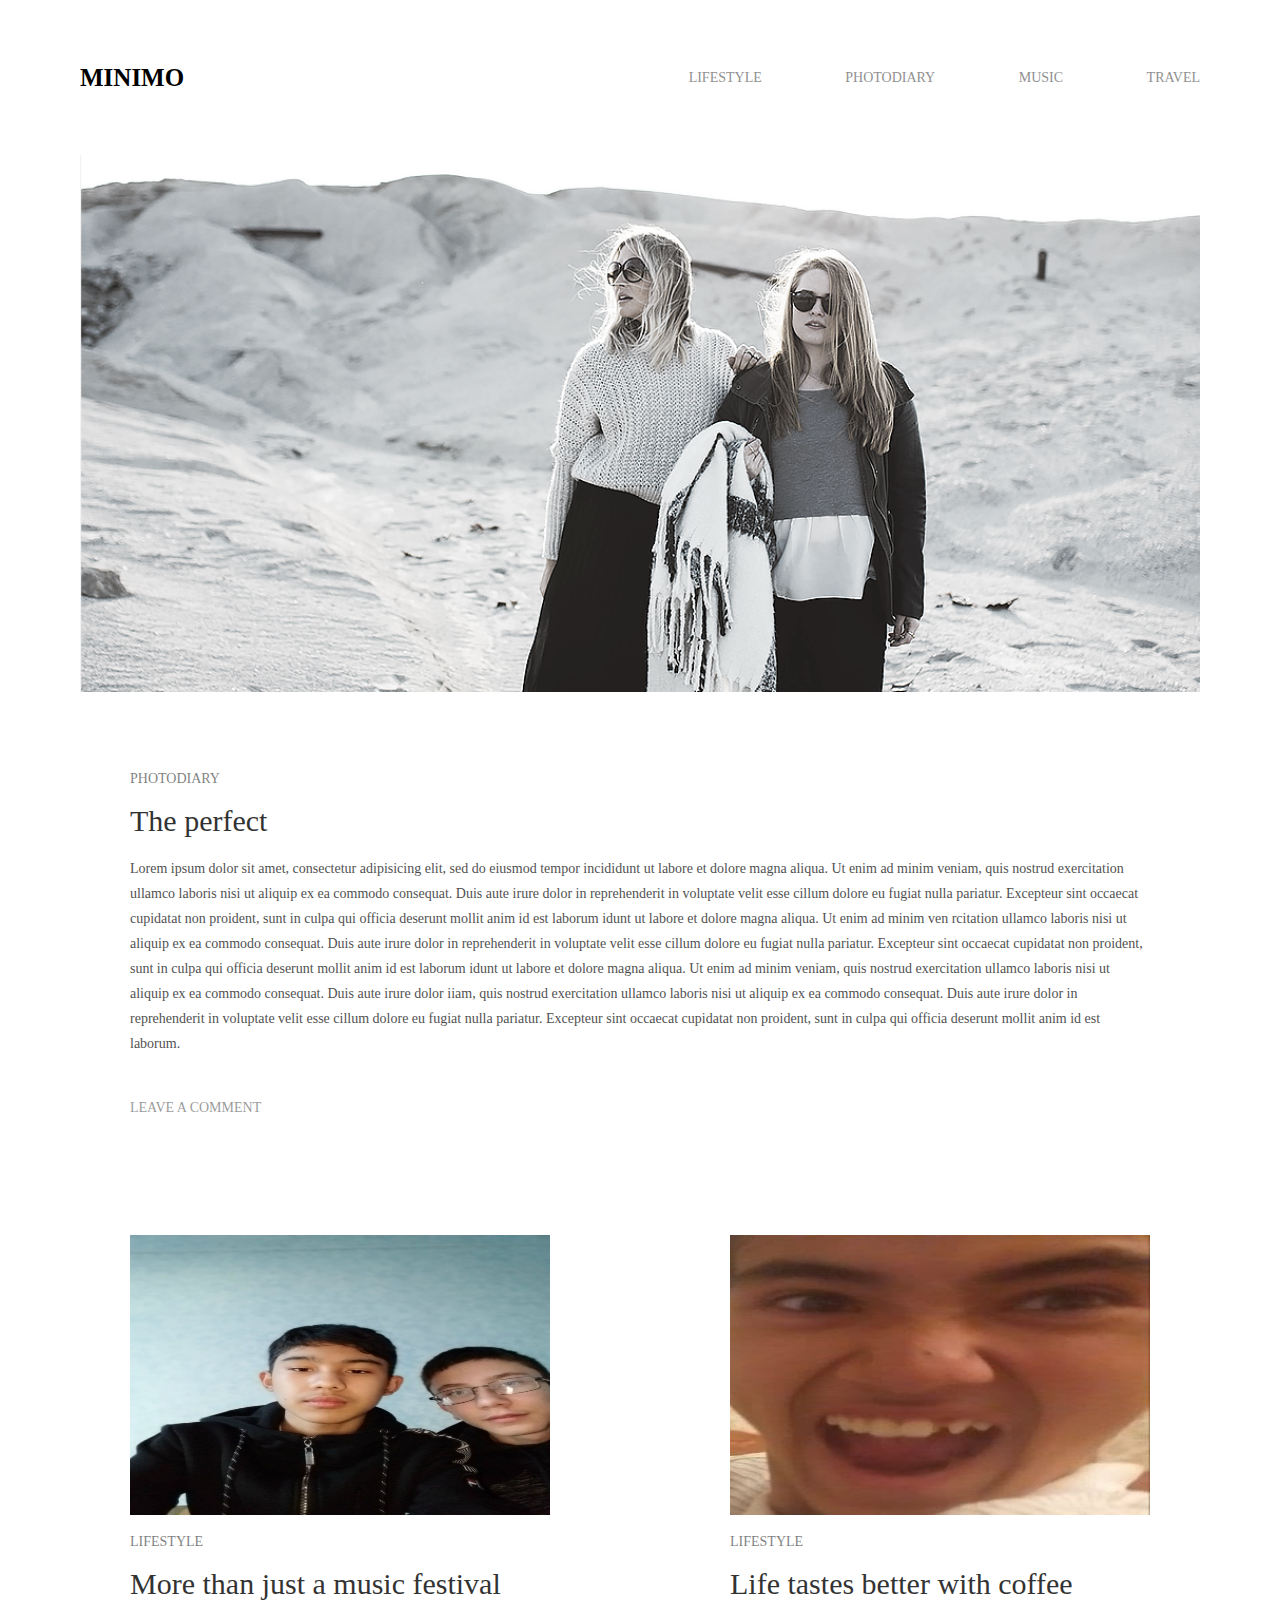
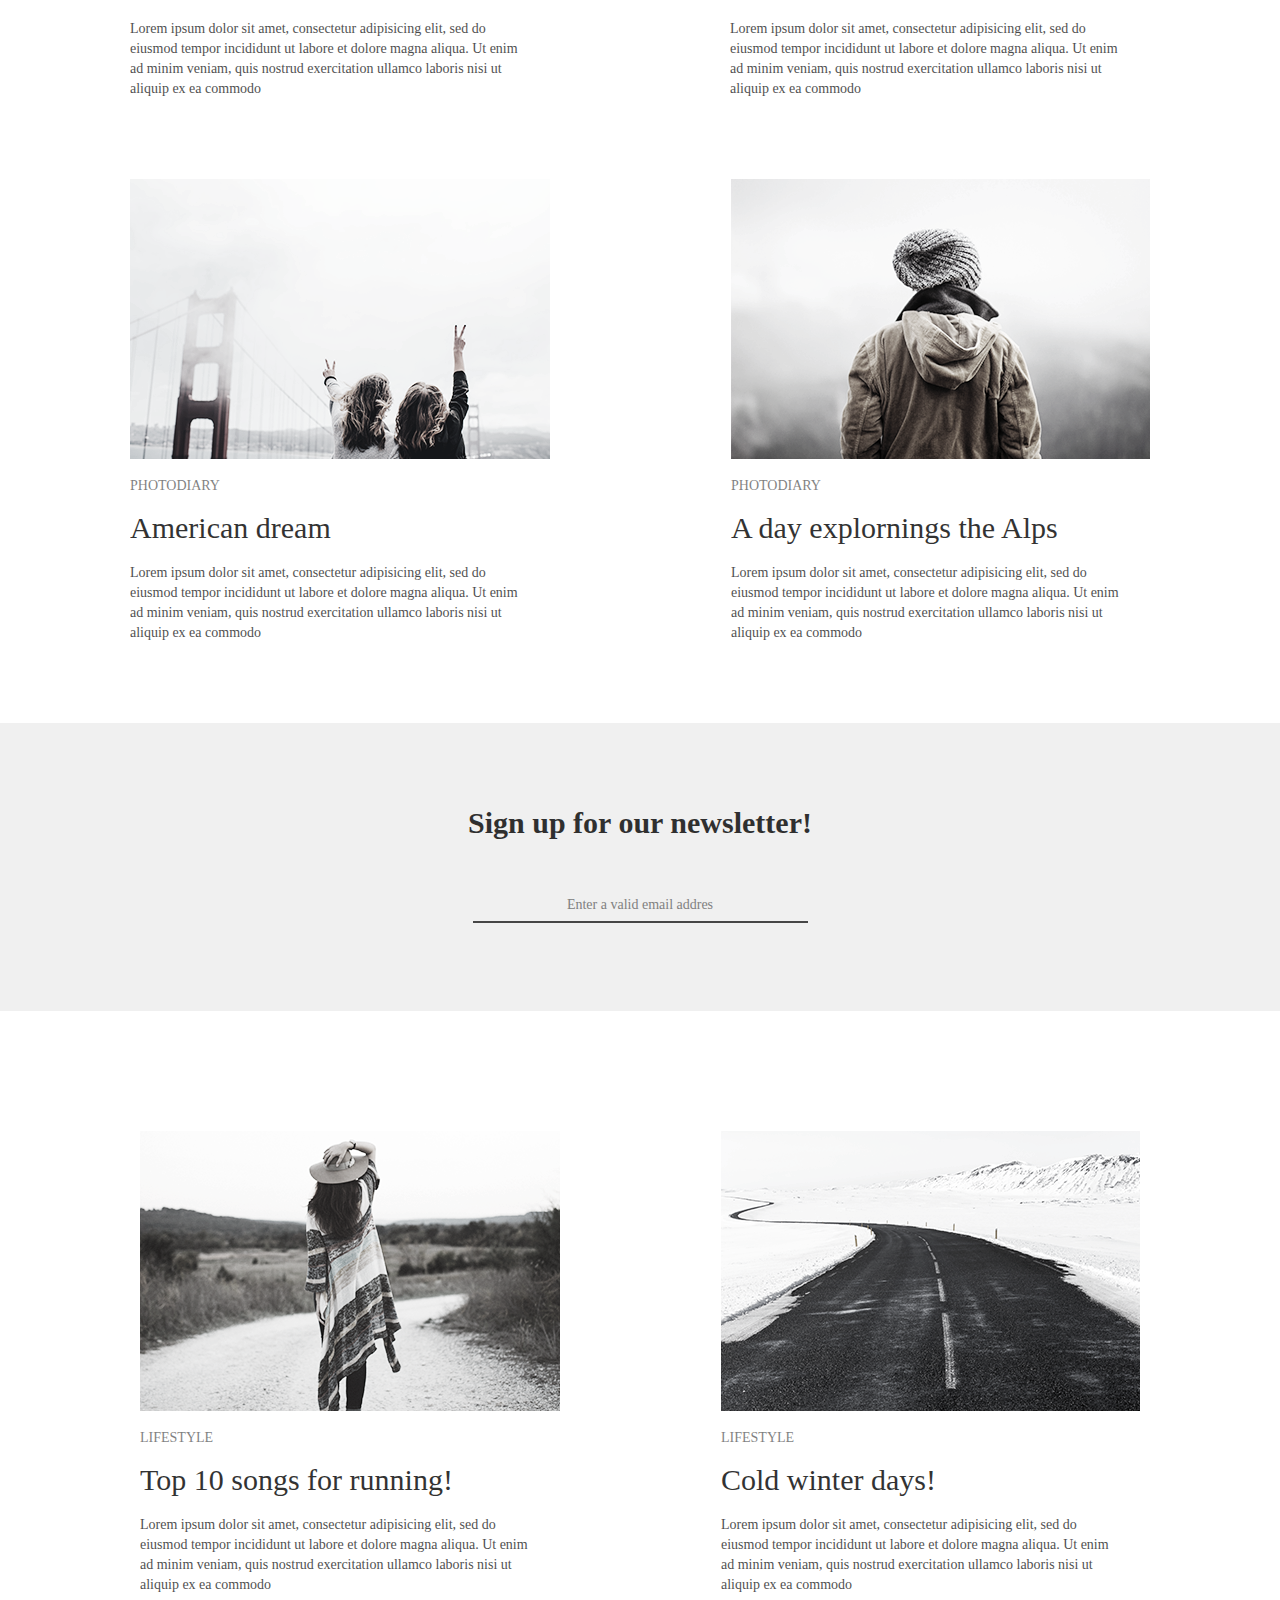
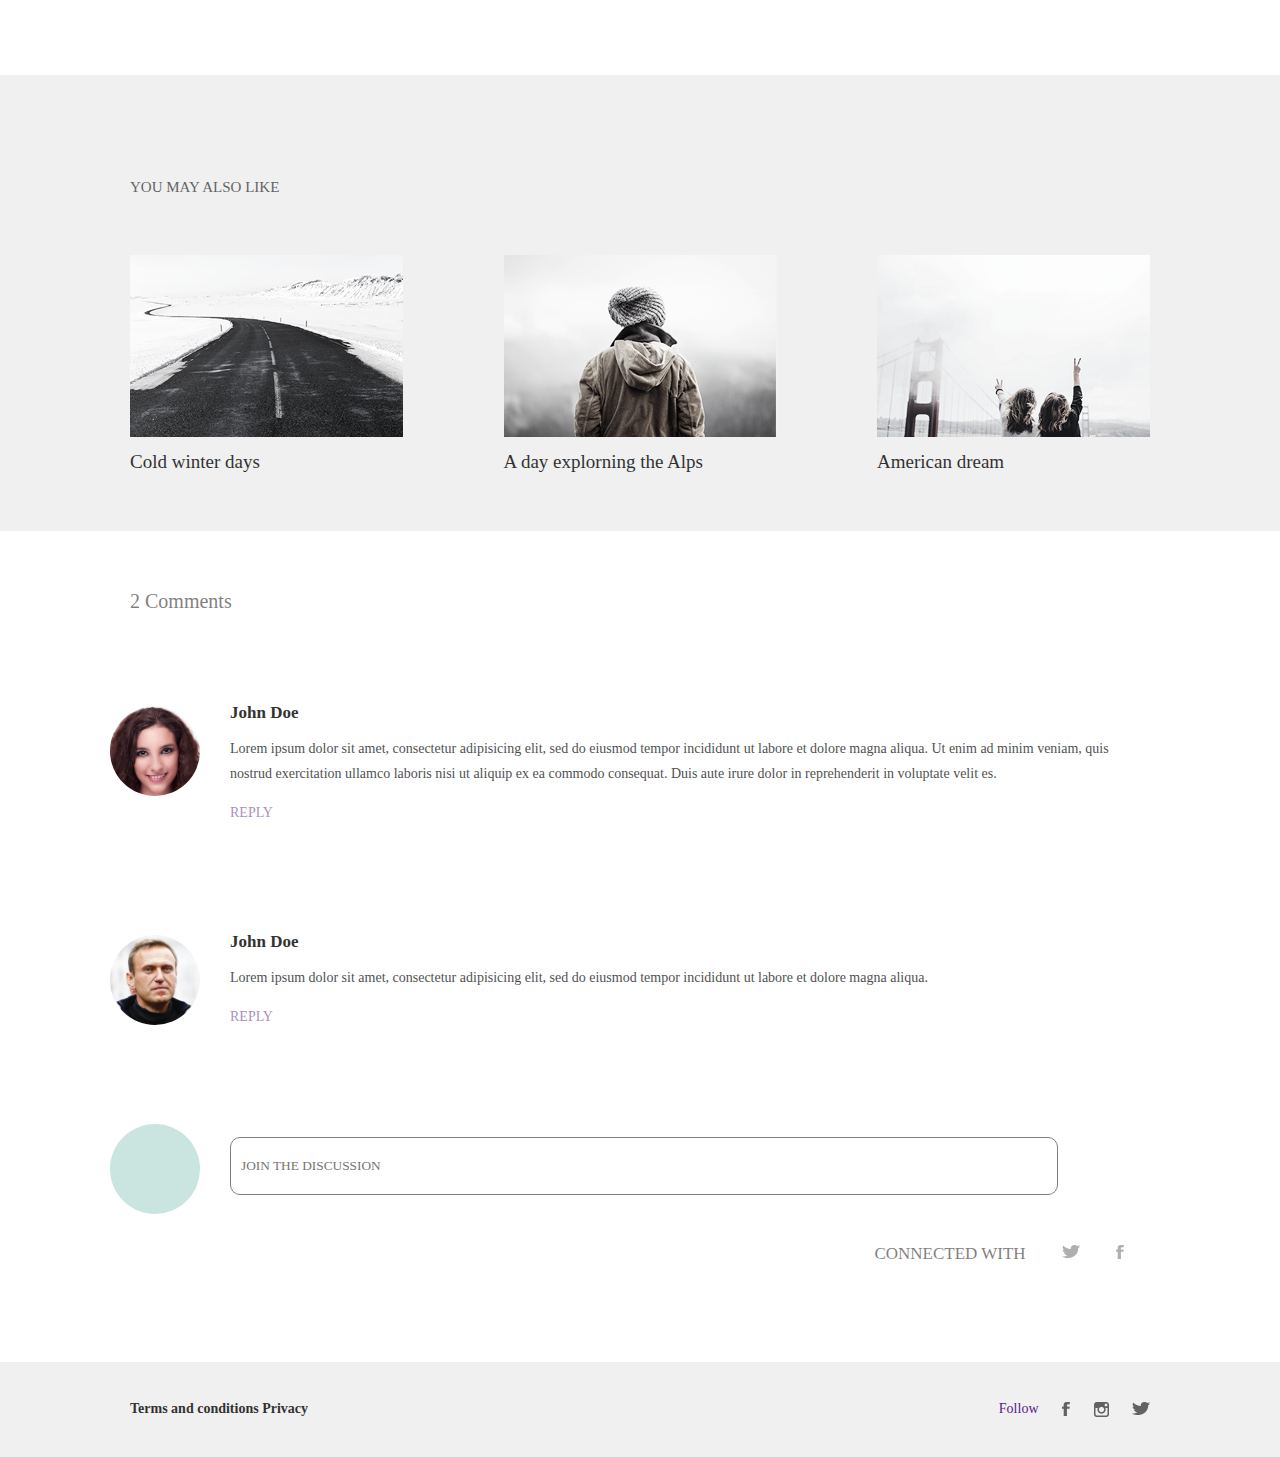
<file: index.html>
<!DOCTYPE html>
<html>
<head>
	<title>minimo</title>
	<link rel="stylesheet" type="text/css" href="minimo.css">
</head>
<body>
	<div class="header">
		<div class="wrapper">
			<div class="header_flex">
				<div class="MINIMO_TITLE">MINIMO</div>
				<div class="head_links">
					<a href="">LIFESTYLE</a>
					<a href="">PHOTODIARY</a>
					<a href="">MUSIC</a>
					<a href="">TRAVEL</a>
				</div>
			</div>
		</div>
	</div>
	<div class="img_box">
		<div class="wrapper">
			<img src="image.png" width="100%">
		</div>
	</div>
	<div class="Some text">
		<div class="small_wrapper">
			<div class="The_perfect_div">
				<div class="small_title">PHOTODIARY</div>
				<div class="big_title">The perfect </div>
				<div class="lorem">Lorem ipsum dolor sit amet, consectetur adipisicing elit, sed do eiusmod
				tempor incididunt ut labore et dolore magna aliqua. Ut enim ad minim veniam,
				quis nostrud exercitation ullamco laboris nisi ut aliquip ex ea commodo
				consequat. Duis aute irure dolor in reprehenderit in voluptate velit esse
				cillum dolore eu fugiat nulla pariatur. Excepteur sint occaecat cupidatat non
				proident, sunt in culpa qui officia deserunt mollit anim id est laborum idunt ut labore et dolore magna aliqua. Ut enim ad minim ven
				rcitation ullamco laboris nisi ut aliquip ex ea commodo
				consequat. Duis aute irure dolor in reprehenderit in voluptate velit esse
				cillum dolore eu fugiat nulla pariatur. Excepteur sint occaecat cupidatat non
				proident, sunt in culpa qui officia deserunt mollit anim id est laborum idunt ut labore et dolore magna aliqua. Ut enim ad minim veniam,
				quis nostrud exercitation ullamco laboris nisi ut aliquip ex ea commodo
				consequat. Duis aute irure dolor iiam,
				quis nostrud exercitation ullamco laboris nisi ut aliquip ex ea commodo
				consequat. Duis aute irure dolor in reprehenderit in voluptate velit esse
				cillum dolore eu fugiat nulla pariatur. Excepteur sint occaecat cupidatat non
				proident, sunt in culpa qui officia deserunt mollit anim id est laborum.</div>
				<div class="low_title">LEAVE A COMMENT</div>
			</div>
		</div>
	</div>
	<div class="images">
		<div class="small_wrapper">
			<div class="imgs_box">
				<div class="imgs_flex">
					<div>
						<img src="image2.png" width="420px" height="280">
						<div class="imgs_small_title">LIFESTYLE</div>
						<div class="imgs_big_title">More than just a music festival </div>
						<div class="imgs_lorem">Lorem ipsum dolor sit amet, consectetur adipisicing elit, sed do eiusmod
						tempor incididunt ut labore et dolore magna aliqua. Ut enim ad minim veniam,
						quis nostrud exercitation ullamco laboris nisi ut aliquip ex ea commodo</div>
					</div>
					<div>
						<img src="image3.png"  width="420px" height="280">
						<div class="imgs_small_title">LIFESTYLE</div>
						<div class="imgs_big_title">Life tastes better with coffee</div>
						<div class="imgs_lorem">Lorem ipsum dolor sit amet, consectetur adipisicing elit, sed do eiusmod
						tempor incididunt ut labore et dolore magna aliqua. Ut enim ad minim veniam,
						quis nostrud exercitation ullamco laboris nisi ut aliquip ex ea commodo</div>
					</div>
				</div>
			</div>
			<div class="imgs_box">
				<div class="imgs_flex">
					<div>
						<img src="image4.png" width="100%;">
						<div class="imgs_small_title">PHOTODIARY</div>
						<div class="imgs_big_title">American dream</div>
						<div class="imgs_lorem">Lorem ipsum dolor sit amet, consectetur adipisicing elit, sed do eiusmod
						tempor incididunt ut labore et dolore magna aliqua. Ut enim ad minim veniam,
						quis nostrud exercitation ullamco laboris nisi ut aliquip ex ea commodo</div>
					</div>
					<div>
						<img src="image5.png" width="100%;">
						<div class="imgs_small_title">PHOTODIARY</div>
						<div class="imgs_big_title">A day explornings the Alps</div>
						<div class="imgs_lorem">Lorem ipsum dolor sit amet, consectetur adipisicing elit, sed do eiusmod
						tempor incididunt ut labore et dolore magna aliqua. Ut enim ad minim veniam,
						quis nostrud exercitation ullamco laboris nisi ut aliquip ex ea commodo</div>
					</div>
				</div>
			</div>
		</div>
	</div>
	<div class="bg_grey">
		<div class="wrapper">
			<div class="grey_content">
				<div class="grey_title">Sign up for our newsletter!</div>
				<div class="input">Enter a valid email addres</div>
				<div class="line"></div>
			</div>
		</div>
	</div>
	<div class="imgs_box">
		<div class="small_wrapper">
		<div class="imgs_flex">
			<div>
				<img src="image6.png" width="100%;">
				<div class="imgs_small_title">LIFESTYLE</div>
				<div class="imgs_big_title">Top 10 songs for running!</div>
				<div class="imgs_lorem">Lorem ipsum dolor sit amet, consectetur adipisicing elit, sed do eiusmod
					tempor incididunt ut labore et dolore magna aliqua. Ut enim ad minim veniam,
				quis nostrud exercitation ullamco laboris nisi ut aliquip ex ea commodo</div>
			</div>
			<div>
				<img src="image7.png" width="100%;">
				<div class="imgs_small_title">LIFESTYLE</div>
				<div class="imgs_big_title">Cold winter days!</div>
				<div class="imgs_lorem">Lorem ipsum dolor sit amet, consectetur adipisicing elit, sed do eiusmod
				tempor incididunt ut labore et dolore magna aliqua. Ut enim ad minim veniam,
				quis nostrud exercitation ullamco laboris nisi ut aliquip ex ea commodo</div>
			</div>
		</div>
		</div>
	</div>
	<div class="bg_grey2">
		<div class="small_wrapper">
			<div class="bg_grey2_title">YOU MAY ALSO LIKE</div>
			<div class="bg_grey2_flex">
				<div class="item1">
					<img src="image9.png" width="100%">
					<div class="low_text">Cold winter days</div>
				</div>
				<div class="item2">
					<img src="image10.png" width="100%">
					<div class="low_text">A day explorning the Alps</div>
				</div>
				<div class="item3">
					<img src="image11.png" width="100%">
					<div class="low_text">American dream</div>
				</div>
			</div>
		</div>
	</div>
	<div class="comments">
		<div class="small_wrapper">
			<div class="comments_title">2 Comments</div>
				<div class="comments_container">
					<div class="person_comment_item1">
							<div class="person_name">John Doe</div>
							<div class="comment">Lorem ipsum dolor sit amet, consectetur adipisicing elit, sed do eiusmod
							tempor incididunt ut labore et dolore magna aliqua. Ut enim ad minim veniam,
							quis nostrud exercitation ullamco laboris nisi ut aliquip ex ea commodo
							consequat. Duis aute irure dolor in reprehenderit in voluptate velit es.</div>
							<div class="btn_reply"><a href="">REPLY</a></div>
					</div>
					<div class="person_comment_item2">
							<div class="person_name">John Doe</div>
							<div class="comment">Lorem ipsum dolor sit amet, consectetur adipisicing elit, sed do eiusmod
							tempor incididunt ut labore et dolore magna aliqua.</div>
							<div class="btn_reply"><a href="">REPLY</a></div>
					</div>
					<div class="person_comment_item3">
						<input type="text" name="" class="input2" placeholder="JOIN THE DISCUSSION">
					</div>
				</div>
			<div class="connected_with">
				<div class="connected_item"><p>CONNECTED WITH</p></div>
				<div class="connected_item"><img src="twitter.png"></div>
				<div class="connected_item"><img src="facebook.png"></div>
			</div>
		</div>
	</div>
	<div class="footer">
		<div class="small_wrapper">
			<div class="footer_flex">
				<div class="left-item">Terms and conditions Privacy</div>
				<div class="right-item">
					<a href="">Follow</a>
					<a href=""><img src="facebook.png"></a>
					<a href=""><img src="instagram.png"></a>
					<a href=""><img src="twitter.png"></a>
				</div>
			</div>
		</div>
	</div>
</body>
</html>
</file>
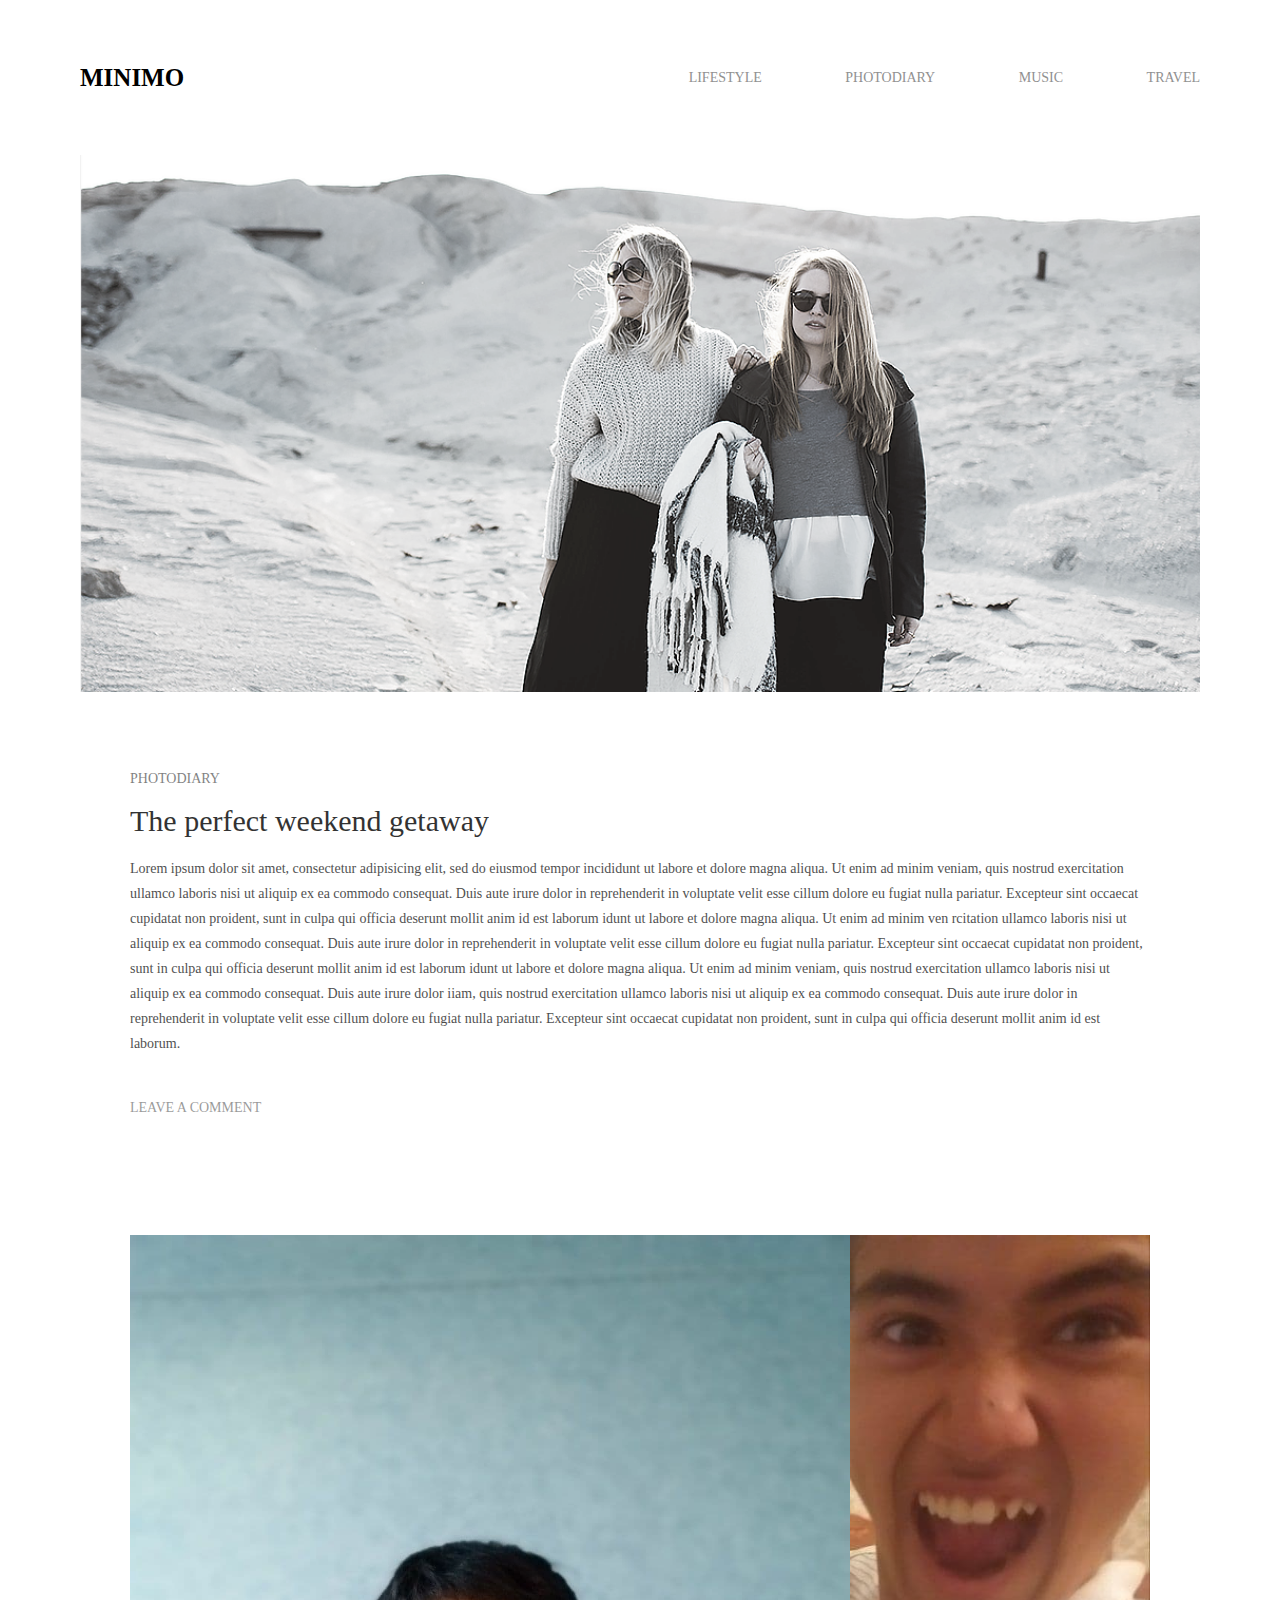
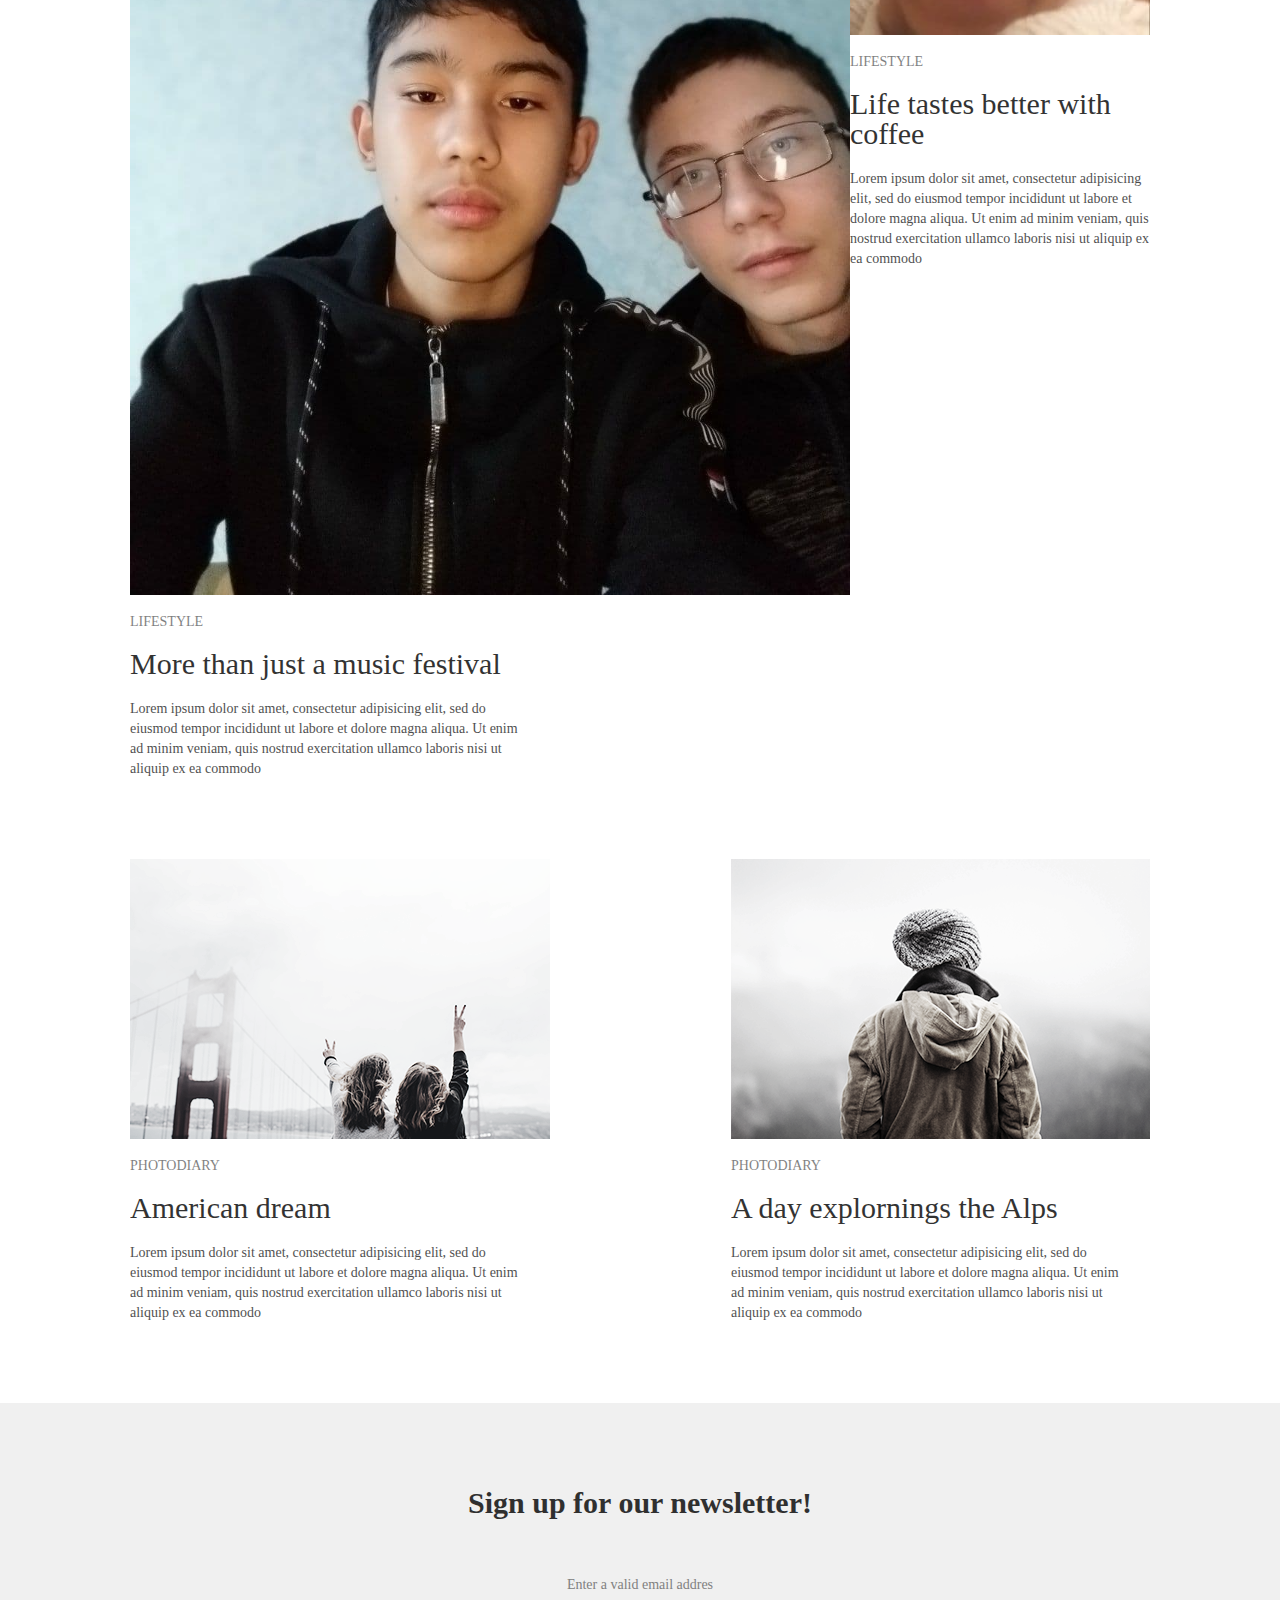
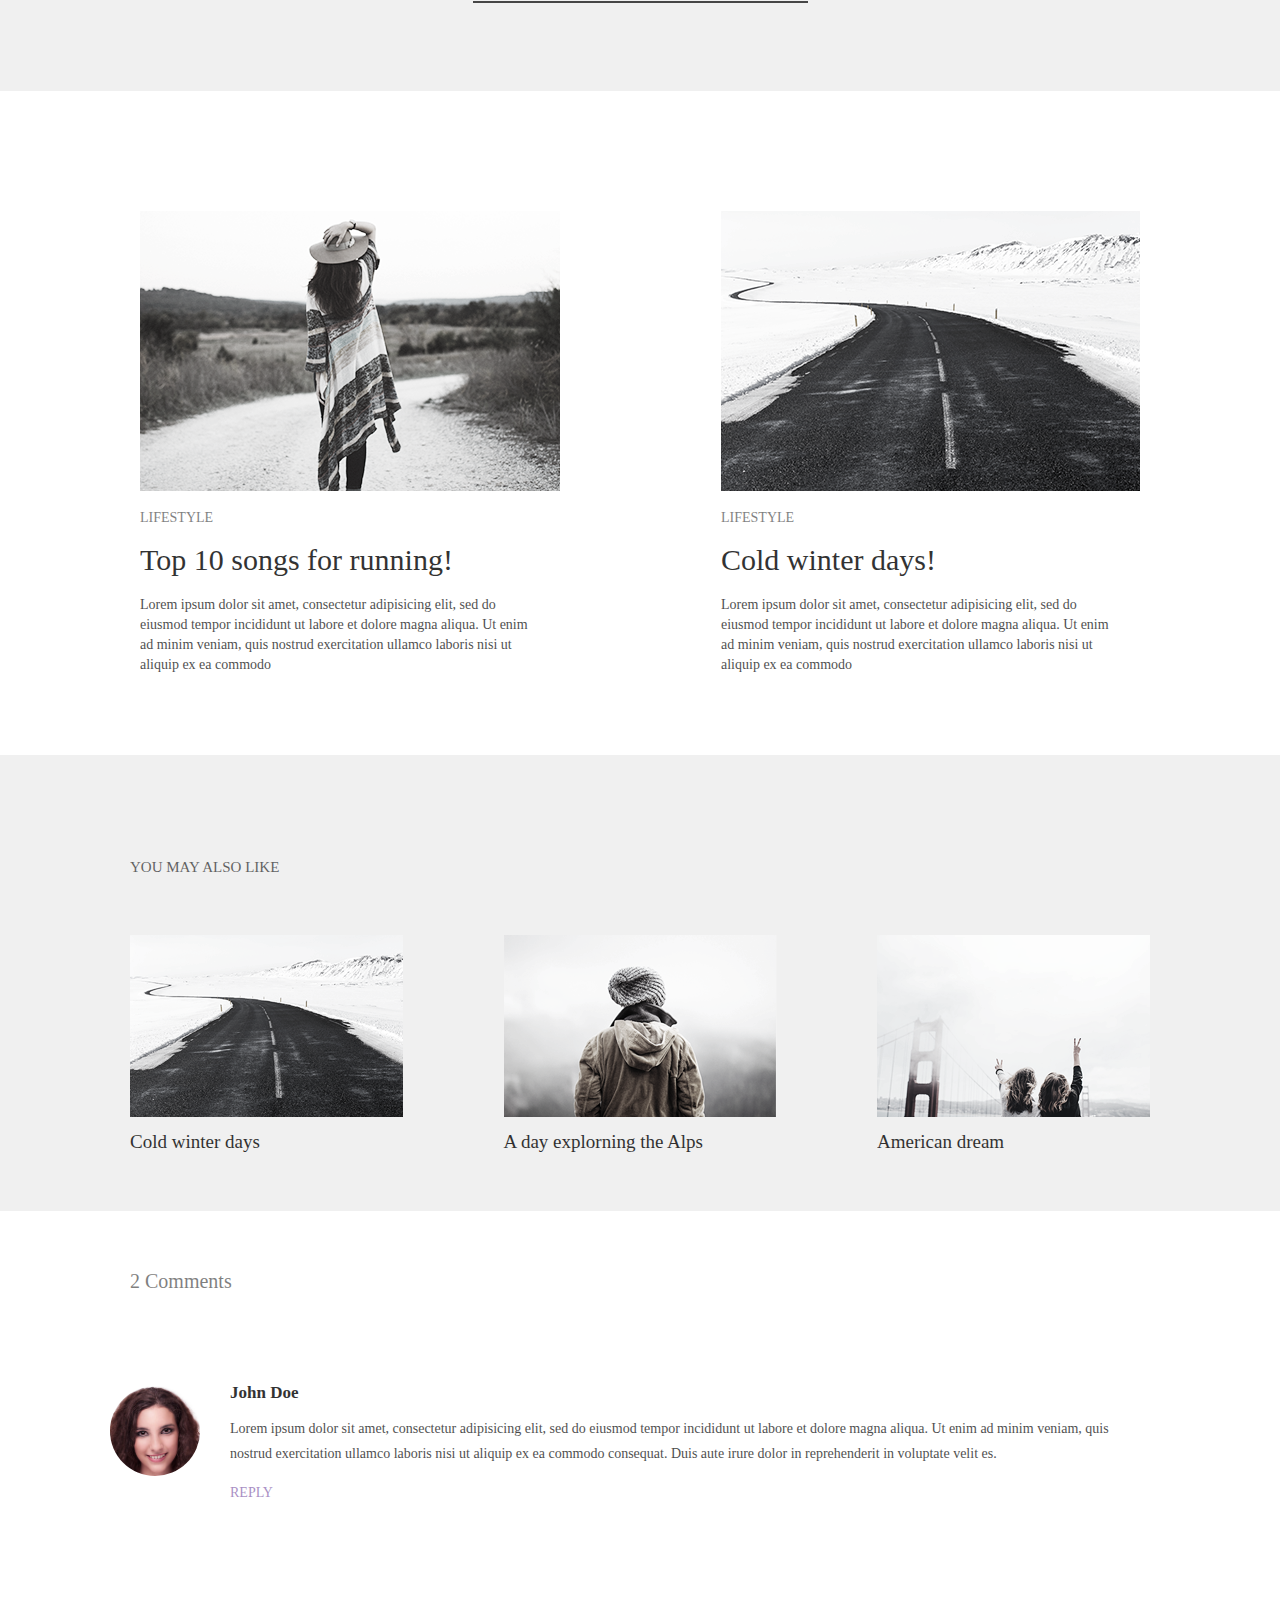
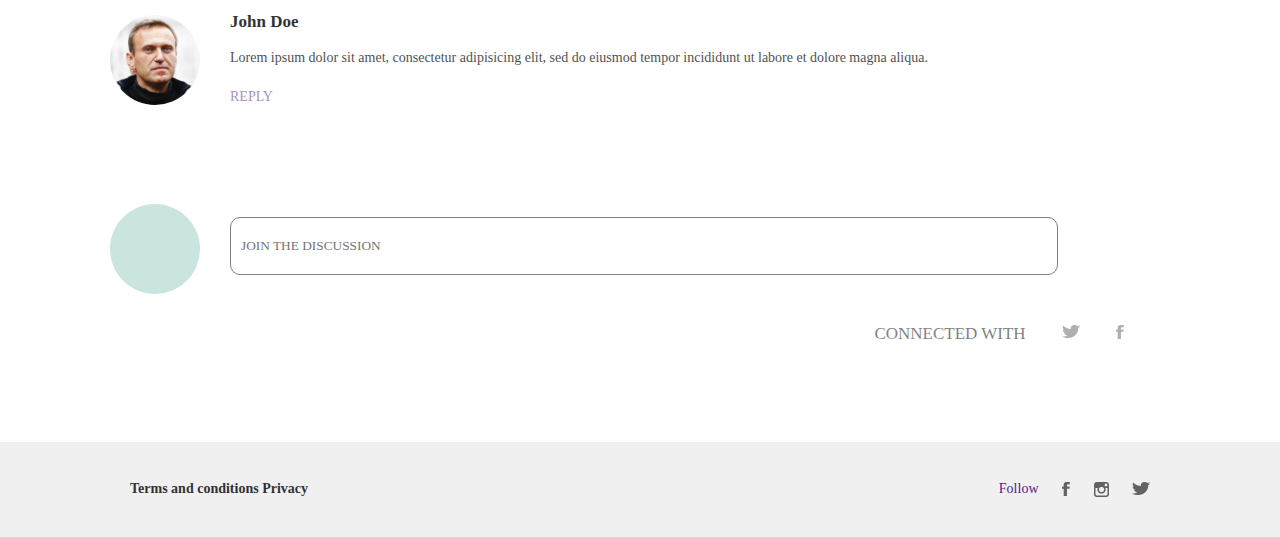
<file: minimo.html>
<!DOCTYPE html>
<html>
<head>
	<title>minimo</title>
	<link rel="stylesheet" type="text/css" href="minimo.css">
</head>
<body>
	<div class="header">
		<div class="wrapper">
			<div class="header_flex">
				<div class="MINIMO_TITLE">MINIMO</div>
				<div class="head_links">
					<a href="">LIFESTYLE</a>
					<a href="">PHOTODIARY</a>
					<a href="">MUSIC</a>
					<a href="">TRAVEL</a>
				</div>
			</div>
		</div>
	</div>
	<div class="img_box">
		<div class="wrapper">
			<img src="image.png" width="100%">
		</div>
	</div>
	<div class="Some text">
		<div class="small_wrapper">
			<div class="The_perfect_div">
				<div class="small_title">PHOTODIARY</div>
				<div class="big_title">The perfect weekend getaway</div>
				<div class="lorem">Lorem ipsum dolor sit amet, consectetur adipisicing elit, sed do eiusmod
				tempor incididunt ut labore et dolore magna aliqua. Ut enim ad minim veniam,
				quis nostrud exercitation ullamco laboris nisi ut aliquip ex ea commodo
				consequat. Duis aute irure dolor in reprehenderit in voluptate velit esse
				cillum dolore eu fugiat nulla pariatur. Excepteur sint occaecat cupidatat non
				proident, sunt in culpa qui officia deserunt mollit anim id est laborum idunt ut labore et dolore magna aliqua. Ut enim ad minim ven
				rcitation ullamco laboris nisi ut aliquip ex ea commodo
				consequat. Duis aute irure dolor in reprehenderit in voluptate velit esse
				cillum dolore eu fugiat nulla pariatur. Excepteur sint occaecat cupidatat non
				proident, sunt in culpa qui officia deserunt mollit anim id est laborum idunt ut labore et dolore magna aliqua. Ut enim ad minim veniam,
				quis nostrud exercitation ullamco laboris nisi ut aliquip ex ea commodo
				consequat. Duis aute irure dolor iiam,
				quis nostrud exercitation ullamco laboris nisi ut aliquip ex ea commodo
				consequat. Duis aute irure dolor in reprehenderit in voluptate velit esse
				cillum dolore eu fugiat nulla pariatur. Excepteur sint occaecat cupidatat non
				proident, sunt in culpa qui officia deserunt mollit anim id est laborum.</div>
				<div class="low_title">LEAVE A COMMENT</div>
			</div>
		</div>
	</div>
	<div class="images">
		<div class="small_wrapper">
			<div class="imgs_box">
				<div class="imgs_flex">
					<div>
						<img src="image2.png" width="100%;">
						<div class="imgs_small_title">LIFESTYLE</div>
						<div class="imgs_big_title">More than just a music festival </div>
						<div class="imgs_lorem">Lorem ipsum dolor sit amet, consectetur adipisicing elit, sed do eiusmod
						tempor incididunt ut labore et dolore magna aliqua. Ut enim ad minim veniam,
						quis nostrud exercitation ullamco laboris nisi ut aliquip ex ea commodo</div>
					</div>
					<div>
						<img src="image3.png" width="100%;">
						<div class="imgs_small_title">LIFESTYLE</div>
						<div class="imgs_big_title">Life tastes better with coffee</div>
						<div class="imgs_lorem">Lorem ipsum dolor sit amet, consectetur adipisicing elit, sed do eiusmod
						tempor incididunt ut labore et dolore magna aliqua. Ut enim ad minim veniam,
						quis nostrud exercitation ullamco laboris nisi ut aliquip ex ea commodo</div>
					</div>
				</div>
			</div>
			<div class="imgs_box">
				<div class="imgs_flex">
					<div>
						<img src="image4.png" width="100%;">
						<div class="imgs_small_title">PHOTODIARY</div>
						<div class="imgs_big_title">American dream</div>
						<div class="imgs_lorem">Lorem ipsum dolor sit amet, consectetur adipisicing elit, sed do eiusmod
						tempor incididunt ut labore et dolore magna aliqua. Ut enim ad minim veniam,
						quis nostrud exercitation ullamco laboris nisi ut aliquip ex ea commodo</div>
					</div>
					<div>
						<img src="image5.png" width="100%;">
						<div class="imgs_small_title">PHOTODIARY</div>
						<div class="imgs_big_title">A day explornings the Alps</div>
						<div class="imgs_lorem">Lorem ipsum dolor sit amet, consectetur adipisicing elit, sed do eiusmod
						tempor incididunt ut labore et dolore magna aliqua. Ut enim ad minim veniam,
						quis nostrud exercitation ullamco laboris nisi ut aliquip ex ea commodo</div>
					</div>
				</div>
			</div>
		</div>
	</div>
	<div class="bg_grey">
		<div class="wrapper">
			<div class="grey_content">
				<div class="grey_title">Sign up for our newsletter!</div>
				<div class="input">Enter a valid email addres</div>
				<div class="line"></div>
			</div>
		</div>
	</div>
	<div class="imgs_box">
		<div class="small_wrapper">
		<div class="imgs_flex">
			<div>
				<img src="image6.png" width="100%;">
				<div class="imgs_small_title">LIFESTYLE</div>
				<div class="imgs_big_title">Top 10 songs for running!</div>
				<div class="imgs_lorem">Lorem ipsum dolor sit amet, consectetur adipisicing elit, sed do eiusmod
					tempor incididunt ut labore et dolore magna aliqua. Ut enim ad minim veniam,
				quis nostrud exercitation ullamco laboris nisi ut aliquip ex ea commodo</div>
			</div>
			<div>
				<img src="image7.png" width="100%;">
				<div class="imgs_small_title">LIFESTYLE</div>
				<div class="imgs_big_title">Cold winter days!</div>
				<div class="imgs_lorem">Lorem ipsum dolor sit amet, consectetur adipisicing elit, sed do eiusmod
				tempor incididunt ut labore et dolore magna aliqua. Ut enim ad minim veniam,
				quis nostrud exercitation ullamco laboris nisi ut aliquip ex ea commodo</div>
			</div>
		</div>
		</div>
	</div>
	<div class="bg_grey2">
		<div class="small_wrapper">
			<div class="bg_grey2_title">YOU MAY ALSO LIKE</div>
			<div class="bg_grey2_flex">
				<div class="item1">
					<img src="image9.png" width="100%">
					<div class="low_text">Cold winter days</div>
				</div>
				<div class="item2">
					<img src="image10.png" width="100%">
					<div class="low_text">A day explorning the Alps</div>
				</div>
				<div class="item3">
					<img src="image11.png" width="100%">
					<div class="low_text">American dream</div>
				</div>
			</div>
		</div>
	</div>
	<div class="comments">
		<div class="small_wrapper">
			<div class="comments_title">2 Comments</div>
				<div class="comments_container">
					<div class="person_comment_item1">
							<div class="person_name">John Doe</div>
							<div class="comment">Lorem ipsum dolor sit amet, consectetur adipisicing elit, sed do eiusmod
							tempor incididunt ut labore et dolore magna aliqua. Ut enim ad minim veniam,
							quis nostrud exercitation ullamco laboris nisi ut aliquip ex ea commodo
							consequat. Duis aute irure dolor in reprehenderit in voluptate velit es.</div>
							<div class="btn_reply"><a href="">REPLY</a></div>
					</div>
					<div class="person_comment_item2">
							<div class="person_name">John Doe</div>
							<div class="comment">Lorem ipsum dolor sit amet, consectetur adipisicing elit, sed do eiusmod
							tempor incididunt ut labore et dolore magna aliqua.</div>
							<div class="btn_reply"><a href="">REPLY</a></div>
					</div>
					<div class="person_comment_item3">
						<input type="text" name="" class="input2" placeholder="JOIN THE DISCUSSION">
					</div>
				</div>
			<div class="connected_with">
				<div class="connected_item"><p>CONNECTED WITH</p></div>
				<div class="connected_item"><img src="twitter.png"></div>
				<div class="connected_item"><img src="facebook.png"></div>
			</div>
		</div>
	</div>
	<div class="footer">
		<div class="small_wrapper">
			<div class="footer_flex">
				<div class="left-item">Terms and conditions Privacy</div>
				<div class="right-item">
					<a href="">Follow</a>
					<a href=""><img src="facebook.png"></a>
					<a href=""><img src="instagram.png"></a>
					<a href=""><img src="twitter.png"></a>
				</div>
			</div>
		</div>
	</div>
</body>
</html>
</file>
<file: minimo.css>
*{
	padding: 0;
	margin: 0;
	border: 0;
}
*,*:before,*:after{
	-moz-box-sizing: border-box;
	-webkit-box-sizing: border-box;
	box-sizing: border-box;
}
:focus,:active{outline: none;}
a:focus,a:active{outline: none;}

nav,footer,header,aside{display: block;}

html,body{
	height: 100%;
	width: 100%;
	font-size: 100%;
	line-height: 1;
	font-size: 14px;
	-ms-text-size-adjust: 100%;
	-moz-text-size-adjust: 100%;
	-webkit-text-size-adjust: 100%;
}
input,button,textarea{font-family:inherit;}

input::-ms-clear{display: none;}
button{cursor: pointer;}
button::-moz-focus-inner {padding:0;border:0;}
a, a:visited{text-decoration: none;}
a:hover{text-decoration: none;}
ul li{list-style: none;}
img{vertical-align: top;}

h1,h2,h3,h4,h5,h6{font-size:inherit;font-weight: 400;}


/*-----------------------------------------------------------*/


.header{
	margin: 65px 0px;
}
.wrapper{
	max-width: 1220px;
	margin: 0 auto;
	padding: 0px 50px; 
}
.small_wrapper{
	max-width:1120px;
	margin: 0 auto;
	padding: 0px 50px; 
}
.header_flex{
	display: flex;
	justify-content: space-between;
	align-items: center;
}
.MINIMO_TITLE{
	font-size: 25px;
	font-weight: 900;
	padding-right: 40px;
}
.head_links{
	word-spacing: 80px;
	flex: 0 0 auto;
}
.head_links a:hover{
	text-decoration: underline;
}
.head_links a{
	opacity: 70%;
	color: #626262;
	font-weight: 500;
}
.img_box{}


/*-----------------------------------------------------------*/


.The_perfect_div{
	max-width: 1100px;
	align-items: center;
	padding: 60px 0px;
}
.small_title{
	opacity: 50%;
	font-size: 14px;
	margin: 20px 0px;
}
.big_title{
	font-size: 30px;
	margin: 20px 0px;
	opacity: 80%;
}
.lorem{
	opacity: 70%;
	margin: 20px 0px;
	font-size: 14
	font-weight: 900;
	line-height: 25px;
}
.low_title{
	opacity: 40%;
	font-size: 14px;
	margin-top: 45px;
}

/*---------------------------------------------------------*/

.imgs_box{
	margin: 0 auto;
	max-width: 1100px;
	padding-top: 60px;
}
.imgs_flex{
	display: flex;
	justify-content: space-between;
}
.image2.png{}
.imgs_small_title{
	margin: 20px 0px;
	font-size: 14px;
	opacity: 50%;
}
.imgs_big_title{
	margin-bottom: 20px;
	font-size: 30px;
	opacity: 80%;
	font-weight: 500;
}
.imgs_lorem{
	max-width: 400px;
	margin-bottom: 20px;
	font-size: 14px;
	line-height: 20px;
	opacity: 70%;
}

/*--------------------------------------------------------*/

.bg_grey{
	background-color: #f0f0f0;
	padding: 85px;
	margin: 60px 0px;
}
.grey_content{
	align-items: center;
	text-align: center;
}
.grey_title{
	font-size: 30px;
	font-weight: 700;
	margin-bottom: 60px;
	opacity: 80%;
}
.input{
	color: grey;
}
.line{
	display: inline-block;
	background-color: #464646;
	width: 335px;
	height: 2px;
	align-items: center;
}


/*--------------------------------------------------------*/


.bg_grey2{
	background-color: #f0f0f0;
	padding: 45px;
	margin: 60px 0px;
}
.bg_grey2_title{
	margin: 60px 0px;
	opacity: 60%;
	font-size: 15px;
}
.bg_grey2_flex{
	display: flex;
	justify-content: space-between;
}
.item1{
	margin-right: 40px;
}
.item3{
	margin-left: 40px;
}
.low_text{
	font-size: 19px;
	opacity: 80%;
	margin: 15px 0px;
}

/*--------------------------------------------------------*/


.comments{
	margin-bottom: 100px;
}
.comments_title{
	margin-top: 50px;
	opacity: 50%;
	font-size: 20px;
}
.person_comment_item{}
.person_name{
	font-size: 17px;
	font-weight: 900;
	opacity: 80%;
}
.person_comment_item1:before{
	content: '';
	display: inline-block;
	width: 90px;
	height: 90px;
	border-radius: 50%;
	background-image: url(ava1.jpg);
	background-repeat: no-repeat;
	background-size: contain; 
	position: relative;
	left: -120px;
	top: 95px;
	margin-right: 10px;
}
.person_comment_item2:before{
	content: '';
	display: inline-block;
	width: 90px;
	height: 90px;
	border-radius: 50%;
	background-image: url(ava2.jpg);
	background-size: contain;
	position: relative;
	left: -120px;
	top: 95px;
	margin-right: 10px;
}
.person_comment_item3:before{
	content: '';
	display: inline-block;
	width: 90px;
	height: 90px;
	border-radius: 50%;
	background-color: #cae5e0;
	position: relative;
	left: -120px;
	top: 80px;
	margin-right: 10px;
}
.comment{
	line-height: 25px;
	margin: 15px 0px;
	font-size: 14px;
	opacity: 70%;
}
.comments_container{
	margin-left: 100px;
}
.btn_reply{
	opacity: 50%;
	margin: 20px 0px;
}
.input_for_cooments{
	margin-top: 50px;
}
.input2{
	border: 1px solid grey;
	border-radius: 10px;
	padding: 20px 10px;
	width: 90%;
}

.connected_with{
	display: flex;
	margin: 50px 0px;
	margin-left: 72%;
}

.connected_item{
	margin: 0px 10px;
	font-size: 17px;
	opacity: 50%;
	flex: 1 0 auto;
}


/*--------------------------------------------------------*/

.footer{
	padding: 40px;
	background-color: #f0f0f0;
	margin-top: 50px;
}
.footer_flex{
	display: flex;
	justify-content: space-between;
}
.left-item{
	font-weight: 700;
	opacity: 80%;
}
.right-item{
	word-spacing: 20px;
}
.right-item a:hover{
	text-decoration: underline;
}
</file>
